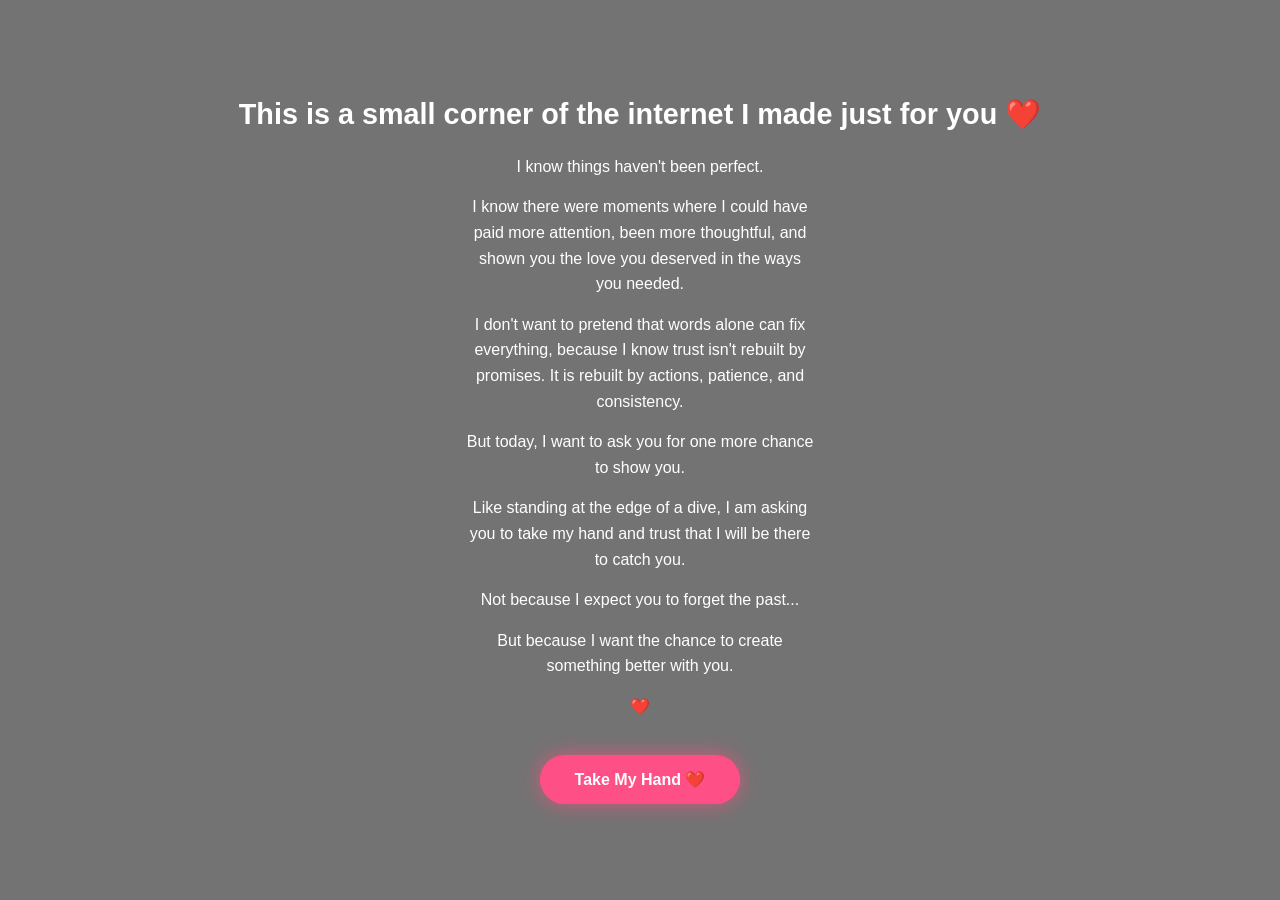
<file: index.html>
<!DOCTYPE html>
<html>

<head>

    <title>A Little Surprise ❤️</title>

    <link rel="stylesheet" href="style.css">

</head>


<body>


<div class="hero">


    <!-- Background video of her -->
    <video autoplay muted loop playsinline class="background-video">

        <source src="media/her_video.mp4" type="video/mp4">

    </video>


    <!-- Dark overlay to make text readable -->
    <div class="overlay"></div>



    <!-- Text content -->
    <div class="content">


        <h1>
            This is a small corner of the internet I made just for you ❤️
        </h1>


        <p>
            I know things haven't been perfect.
        </p>


        <p>
            I know there were moments where I could have paid more attention,
            been more thoughtful, and shown you the love you deserved
            in the ways you needed.
        </p>


        <p>
            I don't want to pretend that words alone can fix everything,
            because I know trust isn't rebuilt by promises.
            It is rebuilt by actions, patience, and consistency.
        </p>


        <p>
            But today, I want to ask you for one more chance to show you.
        </p>


        <p>
            Like standing at the edge of a dive, I am asking you
            to take my hand and trust that I will be there to catch you.
        </p>


        <p>
            Not because I expect you to forget the past...
        </p>


        <p>
            But because I want the chance to create something better with you.
        </p>


        <p>
            ❤️
        </p>



        <a href="letter.html">

            <button>
                Take My Hand ❤️
            </button>

        </a>


    </div>


</div>



</body>


</html>
</file>
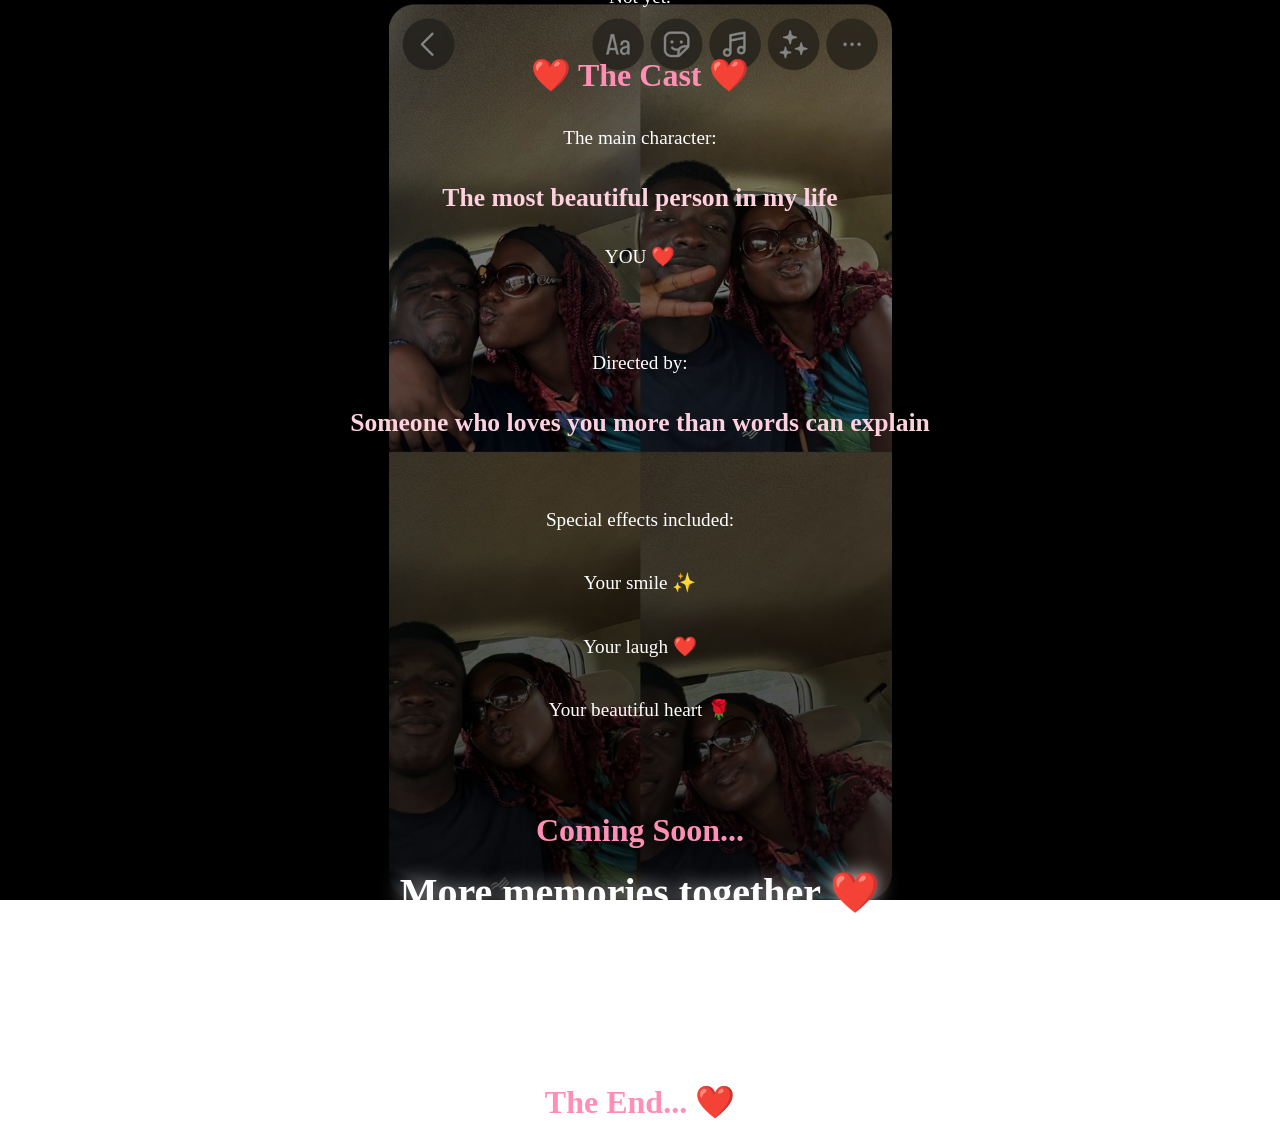
<file: credit.html>
<!DOCTYPE html>
<html lang="en">

<head>

<meta charset="UTF-8">

<meta name="viewport" content="width=device-width, initial-scale=1.0">

<title>Post Credit Scene ❤️</title>

<link rel="stylesheet" href="credit.css">

</head>


<body>


<div class="credits-page">


<div class="cinematic-overlay"></div>



<div class="credits-container">


<h1>
🎬 Post Credit Scene
</h1>



<p>
Wait...
</p>


<p>
You thought the story was over? 😂
</p>


<p>
Not yet.
</p>



<h2>
❤️ The Cast ❤️
</h2>



<p>
The main character:
</p>


<h3>
The most beautiful person in my life
</h3>



<p>
YOU ❤️
</p>



<br>



<p>
Directed by:
</p>


<h3>
Someone who loves you more than words can explain
</h3>



<br>



<p>
Special effects included:
</p>


<p>
Your smile ✨
</p>


<p>
Your laugh ❤️
</p>


<p>
Your beautiful heart 🌹
</p>



<br>



<h2>
Coming Soon...
</h2>



<h1>
More memories together ❤️
</h1>



<br>



<p>
Thank you for being my favorite chapter.
</p>



<h2>
The End... ❤️
</h2>



</div>


</div>



<script src="credit.js"></script>


</body>

</html>
</file>
<file: style.css>
/* RESET */

* {
    margin: 0;
    padding: 0;
    box-sizing: border-box;
}


html,
body {
    width: 100%;
    height: 100%;
    overflow: hidden;
    font-family: "Poppins", sans-serif;
}


/* HERO SECTION */

.hero {

    position: relative;

    width: 100%;
    height: 100vh;

    overflow: hidden;

}


/* VIDEO BACKGROUND */

.background-video {

    position: absolute;

    top: 0;
    left: 0;

    width: 100%;
    height: 100%;

    object-fit: cover;

    z-index: -2;

}


/* DARK FILTER */

.overlay {

    position: absolute;

    top:0;
    left:0;

    width:100%;
    height:100%;

    background: rgba(0,0,0,0.55);

    z-index:-1;

}


/* TEXT AREA */

.content {

    position: relative;

    z-index: 2;

    height:100%;

    display:flex;

    flex-direction:column;

    justify-content:center;

    align-items:center;


    color:white;

    text-align:center;

    padding:25px;

}


/* TITLE */

.content h1 {

    font-size:1.8rem;

    line-height:1.3;

    margin-bottom:20px;

}


/* PARAGRAPHS */

.content p {

    font-size:1rem;

    line-height:1.6;

    margin-bottom:15px;

    max-width:350px;

}


/* BUTTON */

.content button {

    margin-top:20px;

    padding:15px 35px;

    border:none;

    border-radius:40px;

    background:#ff4f87;

    color:white;

    font-size:1rem;

    font-weight:bold;

    box-shadow:0 0 20px rgba(255,80,130,0.7);

}


/* SMALL PHONES */

@media(max-height:700px){

    .content {

        justify-content:flex-start;

        padding-top:40px;

        overflow-y:auto;

    }


    .content h1 {

        font-size:1.5rem;

    }


    .content p {

        font-size:.9rem;

    }

}
</file>
<file: credit.css>
* {

    margin:0;
    padding:0;

    box-sizing:border-box;

}



body {

    width:100%;
    height:100vh;

    overflow:hidden;

    font-family:Georgia, serif;

    color:white;

}



.credits-page {

    width:100%;
    height:100vh;

    display:flex;

    justify-content:center;

    align-items:center;

    text-align:center;

    position:relative;

    background-image:url("media/image2.jpg");

    background-size:contain;

    background-repeat:no-repeat;

    background-position:center;

    background-color:black;

    animation:slowZoom 20s ease-in-out infinite alternate;

}





/* cinematic dark movie effect */

.cinematic-overlay {

    position:absolute;

    top:0;
    left:0;

    width:100%;
    height:100%;

    background:

    linear-gradient(
        rgba(0,0,0,0.45),
        rgba(0,0,0,0.75)
    );

    z-index:1;

}



/* scrolling credits */

.credits-container {

    position:relative;

    z-index:2;

    width:90%;

    animation:creditsRoll 45s linear infinite;

}



.credits-container h1 {


    font-size:2.5rem;


    margin-bottom:45px;


    text-shadow:

    0 0 20px rgba(255,255,255,0.8);


}



.credits-container h2 {


    color:#ff8fb5;


    margin:40px 0 20px;


    font-size:2rem;


}



.credits-container h3 {


    color:#ffd1df;


    font-size:1.6rem;


    margin:20px;


}



.credits-container p {


    font-size:1.2rem;


    line-height:2;


    margin:25px;


}




@keyframes creditsRoll {


from {

    transform:translateY(100vh);

}


to {

    transform:translateY(-140vh);

}


}





@media(max-width:600px){


.credits-container h1 {

    font-size:2rem;

}


.credits-container h2 {

    font-size:1.5rem;

}


.credits-container h3 {

    font-size:1.3rem;

}


.credits-container p {

    font-size:1rem;

}


}
</file>
